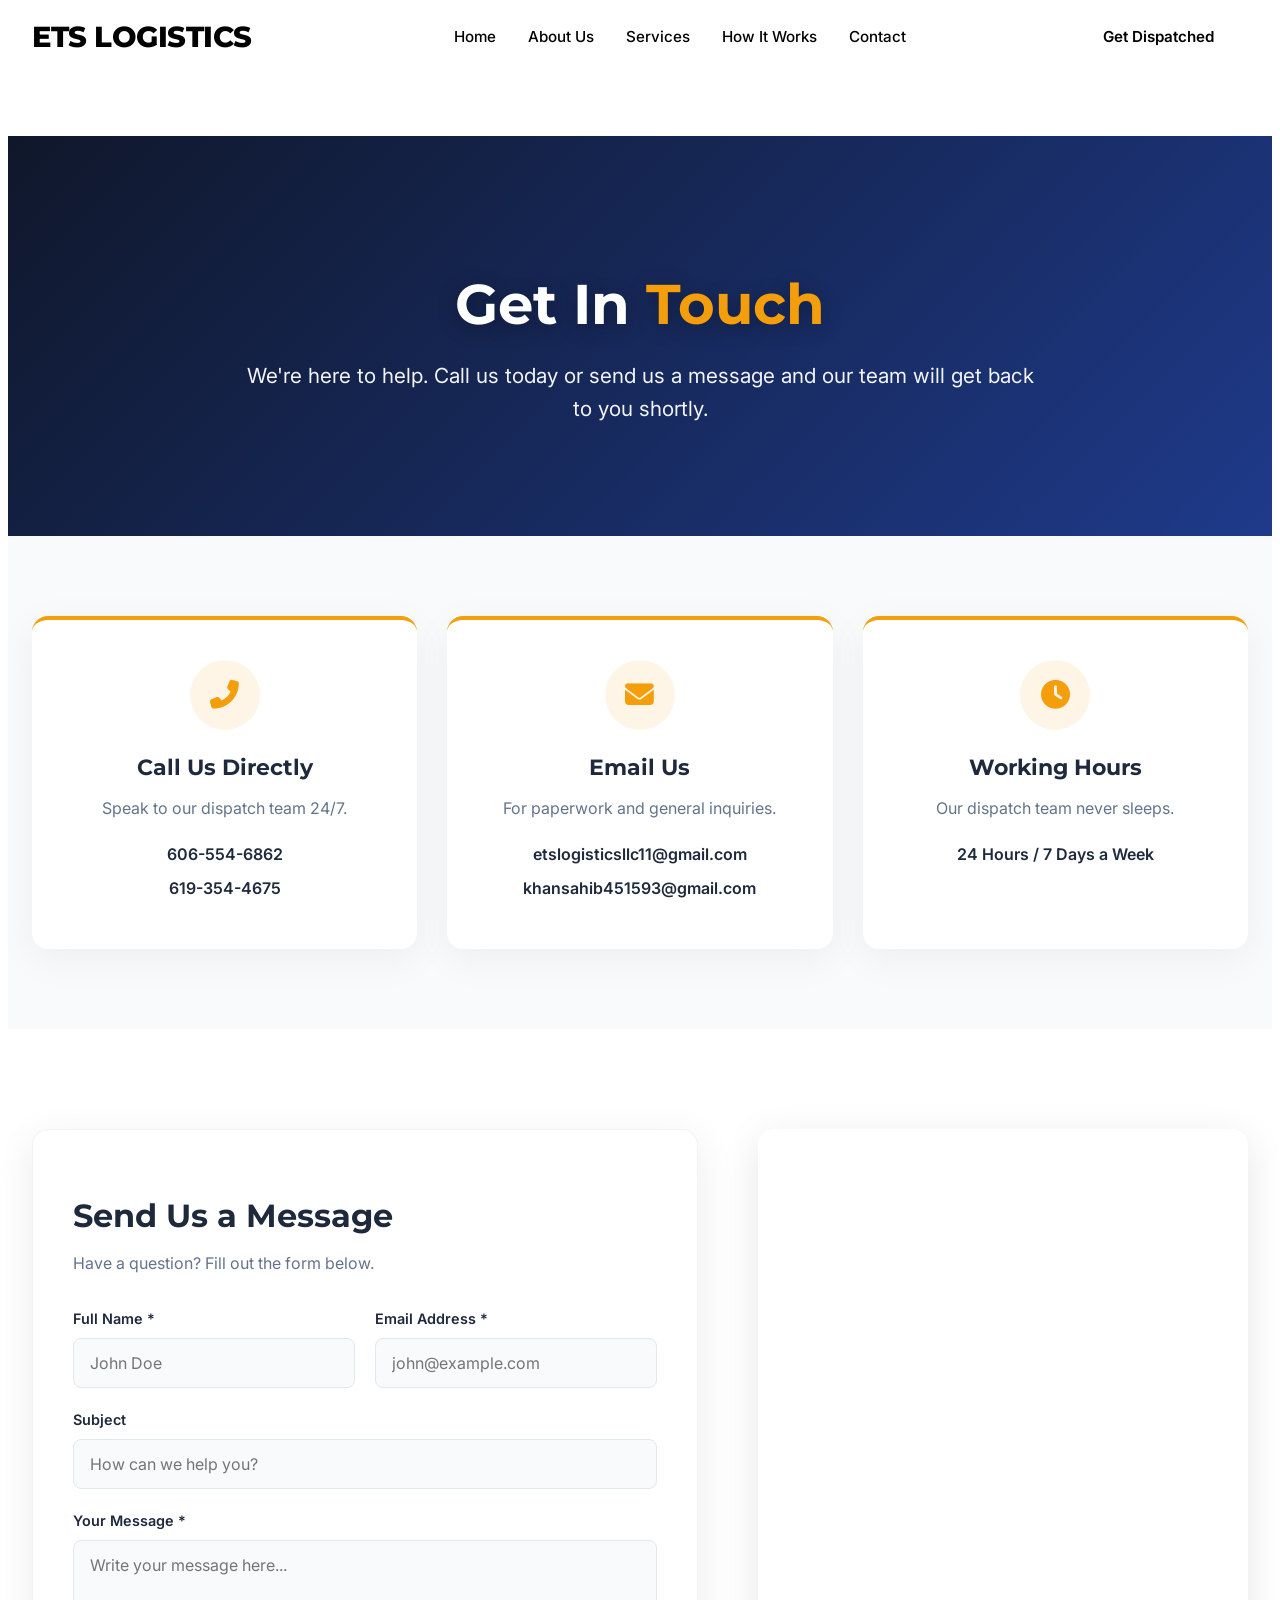
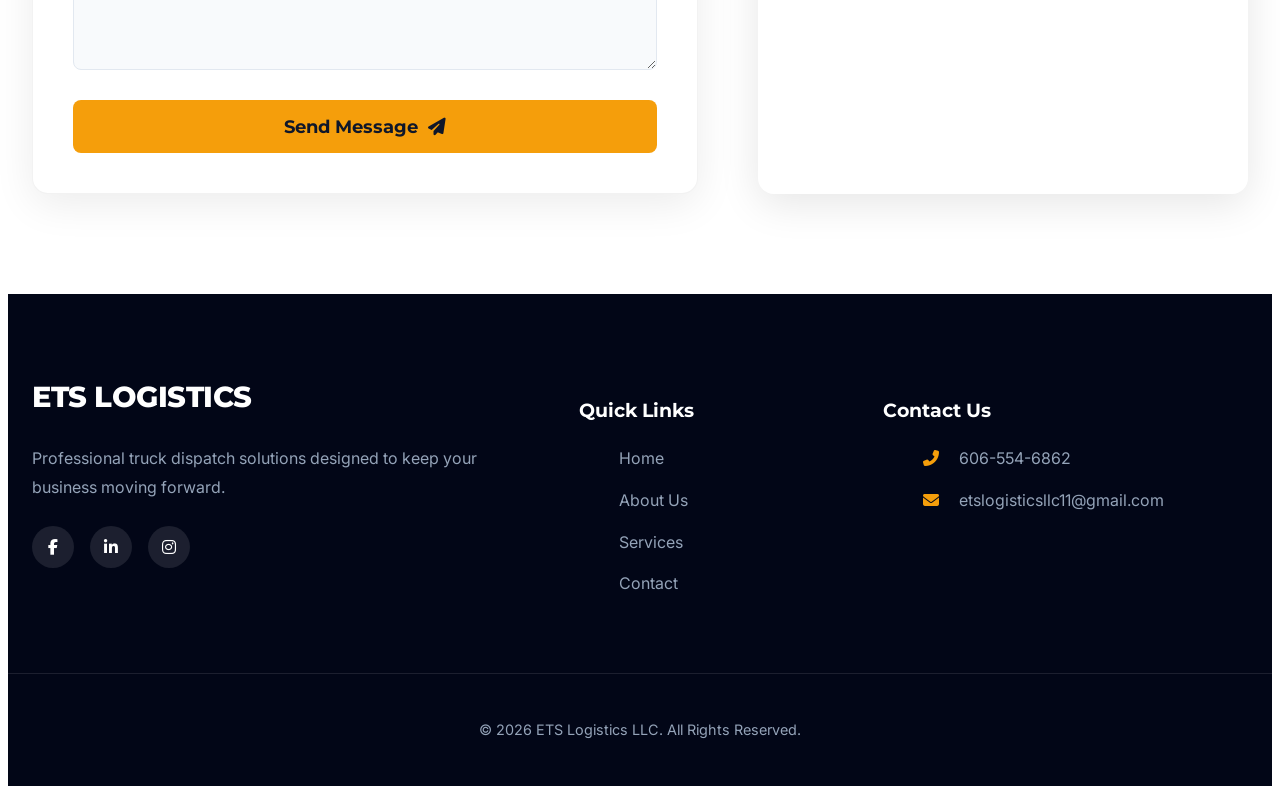
<file: contact.html>
<!DOCTYPE html>
<html lang="en">
<head>
    <meta charset="UTF-8">
    <meta name="viewport" content="width=device-width, initial-scale=1.0">
    <title>Contact Us | ETS Logistics LLC</title>
    <link href="https://fonts.googleapis.com/css2?family=Inter:wght@400;500;600&family=Montserrat:wght@600;700;800&display=swap" rel="stylesheet">
    <link rel="stylesheet" href="https://cdnjs.cloudflare.com/ajax/libs/font-awesome/6.4.0/css/all.min.css">
    <link rel="stylesheet" href="css/style.css">
    <link rel="stylesheet" href="css/contact.css">
</head>
<body>

    <!-- Navigation -->
    <header class="navbar">
        <div class="container nav-container">
            <a href="index.html" class="logo">ETS <span>LOGISTICS</span></a>
            <nav class="nav-menu">
                <ul>
                    <li><a href="index.html">Home</a></li>
                    <li><a href="about.html">About Us</a></li>
                    <li><a href="services.html">Services</a></li>
                    <li><a href="process.html">How It Works</a></li>
                    <li><a href="contact.html" class="active">Contact</a></li>
                </ul>
            </nav>
            <div class="nav-actions">
                <a href="dispatch.html" class="btn btn-primary">Get Dispatched</a>
                <div class="hamburger"><i class="fas fa-bars"></i></div>
            </div>
        </div>
    </header>

    <!-- Hero Section -->
    <section class="contact-hero">
        <div class="hero-bg-overlay"></div>
        <div class="container">
            <h1>Get In <span class="text-accent">Touch</span></h1>
            <p>We're here to help. Call us today or send us a message and our team will get back to you shortly.</p>
        </div>
    </section>

    <!-- Contact Info Cards -->
    <section class="contact-info-section">
        <div class="container">
            <div class="info-grid">
                <div class="info-card">
                    <div class="info-icon"><i class="fas fa-phone-alt"></i></div>
                    <h3>Call Us Directly</h3>
                    <p>Speak to our dispatch team 24/7.</p>
                    <a href="tel:6065546862" class="info-link">606-554-6862</a>
                    <a href="tel:6193544675" class="info-link">619-354-4675</a>
                </div>
                <div class="info-card">
                    <div class="info-icon"><i class="fas fa-envelope"></i></div>
                    <h3>Email Us</h3>
                    <p>For paperwork and general inquiries.</p>
                    <a href="mailto:etslogisticsllc11@gmail.com" class="info-link">etslogisticsllc11@gmail.com</a>
                    <a href="mailto:khansahib451593@gmail.com" class="info-link">khansahib451593@gmail.com</a>
                </div>
                <div class="info-card">
                    <div class="info-icon"><i class="fas fa-clock"></i></div>
                    <h3>Working Hours</h3>
                    <p>Our dispatch team never sleeps.</p>
                    <span class="info-link">24 Hours / 7 Days a Week</span>
                </div>
            </div>
        </div>
    </section>

    <!-- Form & Map Section -->
    <section class="contact-form-section section-padding">
        <div class="container">
            <div class="contact-grid">
                
                <!-- Contact Form -->
                <div class="contact-form-wrapper">
                    <h2>Send Us a Message</h2>
                    <p class="form-subtitle">Have a question? Fill out the form below.</p>
                    
                    <form class="contact-form" onsubmit="event.preventDefault(); alert('Thank you! Your message has been sent.');">
                        <div class="form-row">
                            <div class="form-group">
                                <label for="name">Full Name *</label>
                                <input type="text" id="name" placeholder="John Doe" required>
                            </div>
                            <div class="form-group">
                                <label for="email">Email Address *</label>
                                <input type="email" id="email" placeholder="john@example.com" required>
                            </div>
                        </div>

                        <div class="form-group full-width">
                            <label for="subject">Subject</label>
                            <input type="text" id="subject" placeholder="How can we help you?">
                        </div>

                        <div class="form-group full-width">
                            <label for="message">Your Message *</label>
                            <textarea id="message" rows="5" placeholder="Write your message here..." required></textarea>
                        </div>

                        <button type="submit" class="btn btn-submit">Send Message <i class="fas fa-paper-plane"></i></button>
                    </form>
                </div>

                <!-- Map Placeholder -->
                <div class="map-wrapper">
                    <iframe src="https://www.google.com/maps/embed?pb=!1m18!1m12!1m3!1d3022.1422937950287!2d-73.98731968482413!3d40.75889497932681!2m3!1f0!2f0!3f0!3m2!1i1024!2i768!4f13.1!3m3!1m2!1s0x89c25855c6480299%3A0x55194ec5a1ae072e!2sTimes%20Square!5e0!3m2!1sen!2sus!4v1620000000000!5m2!1sen!2sus" width="100%" height="100%" style="border:0;" allowfullscreen="" loading="lazy"></iframe>
                </div>

            </div>
        </div>
    </section>

    <!-- Footer -->
    <footer class="footer">
        <div class="container footer-grid">
            <div class="footer-about">
                <a href="index.html" class="logo">ETS <span>LOGISTICS</span></a>
                <p>Professional truck dispatch solutions designed to keep your business moving forward.</p>
                <div class="social-links">
                    <a href="#"><i class="fab fa-facebook-f"></i></a>
                    <a href="#"><i class="fab fa-linkedin-in"></i></a>
                    <a href="#"><i class="fab fa-instagram"></i></a>
                </div>
            </div>
            <div class="footer-links">
                <h4>Quick Links</h4>
                <ul>
                    <li><a href="index.html">Home</a></li>
                    <li><a href="about.html">About Us</a></li>
                    <li><a href="services.html">Services</a></li>
                    <li><a href="contact.html">Contact</a></li>
                </ul>
            </div>
            <div class="footer-contact">
                <h4>Contact Us</h4>
                <ul>
                    <li><i class="fas fa-phone-alt"></i> <a href="tel:6065546862">606-554-6862</a></li>
                    <li><i class="fas fa-envelope"></i> <a href="mailto:etslogisticsllc11@gmail.com">etslogisticsllc11@gmail.com</a></li>
                </ul>
            </div>
        </div>
        <div class="footer-bottom">
            <p>&copy; 2026 ETS Logistics LLC. All Rights Reserved.</p>
        </div>
    </footer>

    <button id="backToTop" class="back-to-top"><i class="fas fa-arrow-up"></i></button>

    <script src="js/script.js"></script>
</body>
</html>
</file>
<file: css/style.css>
/.nav-container {
    display: flex !important;
    justify-content: space-between !important;
    align-items: center !important;
    max-width: 1280px;
    margin: 0 auto;
    padding: 0 24px;
    width: 100%;
}
    --primary-dark: #020617;  /* Deeper Navy */
    --accent: #f59e0b;        /* Premium Gold/Orange */
    --accent-hover: #d97706;
    --white: #ffffff;
    --light-gray: #f8fafc;
    --text-dark: #1e293b;
    --text-light: #94a3b8;
    --transition: all 0.4s cubic-bezier(0.4, 0, 0.2, 1);
}

* {
    margin: 0;
    padding: 0;
    box-sizing: border-box;
}

html {
    scroll-behavior: smooth;
}

body {
    font-family: 'Inter', sans-serif;
    color: var(--text-dark);
    background-color: var(--white);
    line-height: 1.6;
    overflow-x: hidden;
}

h1, h2, h3, h4, h5, h6 {
    font-family: 'Montserrat', sans-serif;
    font-weight: 700;
    line-height: 1.2;
}

a {
    text-decoration: none;
    color: inherit;
    transition: var(--transition);
}

ul {
    list-style: none;
}

.container {
    max-width: 1280px;
    margin: 0 auto;
    padding: 0 24px;
}

.text-accent {
    color: var(--accent);
}

.section-padding {
    padding: 100px 0;
}

/* =========================================
   2. LOADER
   ========================================= */
.d
/* =========================================
   3. NAVIGATION
   ========================================= */
.navbar {
    position: fixed;
    top: 0;
    left: 0;
    width: 100%;
    background: rgba(15, 23, 42, 0.95);
    backdrop-filter: blur(10px);
    z-index: 1000;
    padding: 15px 0;
    border-bottom: 1px solid rgba(255,255,255,0.1);
}

.nav-container {
    display: flex;
    justify-content: space-between;
    align-items: center;
}

.logo {
    font-family: 'Montserrat', sans-serif;
    font-size: 1.8rem;
    font-weight: 800;
    color: var(--white);
    letter-spacing: -0.5px;
}

.logo span {
    color: var(--accent);
}

.nav-menu ul {
    display: flex;
    gap: 32px;
}

.nav-menu a {
    color: var(--white);
    font-weight: 500;
    font-size: 0.95rem;
    position: relative;
}

.nav-menu a::after {
    content: '';
    position: absolute;
    bottom: -5px;
    left: 0;
    width: 0;
    height: 2px;
    background: var(--accent);
    transition: var(--transition);
}

.nav-menu a:hover::after,
.nav-menu a.active::after {
    width: 100%;
}

.nav-actions {
    display: flex;
    align-items: center;
    gap: 20px;
}

.hamburger {
    display: none;
    color: var(--white);
    font-size: 1.5rem;
    cursor: pointer;
}

/* =========================================
   4. BUTTONS
   ========================================= */
.btn {
    display: inline-flex;
    align-items: center;
    gap: 8px;
    padding: 14px 32px;
    border-radius: 6px;
    font-weight: 600;
    font-size: 0.95rem;
    cursor: pointer;
    transition: var(--transition);
    border: 2px solid transparent;
}

.btn-primary {
    background: var(--accent);
    color: var(--primary);
}

.btn-primary:hover {
    background: var(--accent-hover);
    transform: translateY(-2px);
    box-shadow: 0 10px 25px rgba(245, 158, 11, 0.3);
}

.btn-outline {
    background: transparent;
    border-color: var(--white);
    color: var(--white);
}

.btn-outline:hover {
    background: var(--white);
    color: var(--primary);
}

.btn-text {
    background: transparent;
    color: var(--white);
    padding: 14px 0;
}

.btn-text:hover {
    color: var(--accent);
    gap: 12px;
}

.btn-accent {
    background: var(--accent);
    color: var(--primary);
}

.btn-accent:hover {
    background: var(--white);
    transform: translateY(-2px);
}

.btn-outline-light {
    background: transparent;
    border-color: var(--white);
    color: var(--white);
}

.btn-outline-light:hover {
    background: var(--white);
    color: var(--primary);
}

/* =========================================
   5. HERO SECTION
   ========================================= */
.hero {
    position: relative;
    height: 100vh;
    min-height: 700px;
    display: flex;
    align-items: center;
    background: url('https://images.unsplash.com/photo-1601584115197-04ecc0da31d7?q=80&w=2070&auto=format&fit=crop') center/cover no-repeat;
    color: var(--white);
}

.hero-overlay {
    position: absolute;
    top: 0;
    left: 0;
    width: 100%;
    height: 100%;
    background: linear-gradient(135deg, rgba(15, 23, 42, 0.95) 0%, rgba(15, 23, 42, 0.7) 100%);
}

.hero-content {
    position: relative;
    z-index: 2;
    max-width: 800px;
}

.hero-content h1 {
    font-size: 4rem;
    margin-bottom: 24px;
    line-height: 1.1;
}

.hero-content p {
    font-size: 1.25rem;
    margin-bottom: 40px;
    color: #cbd5e1;
    max-width: 600px;
}

.hero-buttons {
    display: flex;
    gap: 16px;
    flex-wrap: wrap;
}

.scroll-indicator {
    position: absolute;
    bottom: 40px;
    left: 50%;
    transform: translateX(-50%);
    display: flex;
    flex-direction: column;
    align-items: center;
    gap: 8px;
    color: var(--white);
    font-size: 0.9rem;
    animation: bounce 2s infinite;
}

@keyframes bounce {
    0%, 20%, 50%, 80%, 100% { transform: translateX(-50%) translateY(0); }
    40% { transform: translateX(-50%) translateY(-10px); }
    60% { transform: translateX(-50%) translateY(-5px); }
}

/* =========================================
   6. STATS SECTION
   ========================================= */
.stats-section {
    background: var(--primary);
    padding: 60px 0;
    border-bottom: 1px solid rgba(255,255,255,0.1);
}

.stats-grid {
    display: grid;
    grid-template-columns: repeat(4, 1fr);
    gap: 32px;
    text-align: center;
    color: var(--white);
}

.stat-item i {
    font-size: 2.5rem;
    color: var(--accent);
    margin-bottom: 16px;
}

.stat-item h3 {
    font-size: 3rem;
    display: inline;
}

.stat-item span {
    font-size: 2rem;
    color: var(--accent);
}

.stat-item p {
    color: var(--text-light);
    font-size: 1.1rem;
    margin-top: 8px;
}

/* =========================================
   7. WHY CHOOSE US
   ========================================= */
.why-choose {
    background: var(--light-gray);
}

.section-header {
    text-align: center;
    margin-bottom: 60px;
}

.sub-heading {
    color: var(--accent);
    text-transform: uppercase;
    letter-spacing: 2px;
    font-size: 0.9rem;
    margin-bottom: 12px;
}

.main-heading {
    font-size: 2.8rem;
    color: var(--primary);
}

.features-grid {
    display: grid;
    grid-template-columns: repeat(3, 1fr);
    gap: 32px;
}

.feature-card {
    background: var(--white);
    padding: 40px 32px;
    border-radius: 12px;
    box-shadow: 0 4px 20px rgba(0,0,0,0.05);
    transition: var(--transition);
    border: 1px solid transparent;
}

.feature-card:hover {
    transform: translateY(-10px);
    border-color: var(--accent);
    box-shadow: 0 20px 40px rgba(0,0,0,0.1);
}

.icon-box {
    width: 70px;
    height: 70px;
    background: rgba(245, 158, 11, 0.1);
    border-radius: 50%;
    display: flex;
    align-items: center;
    justify-content: center;
    margin-bottom: 24px;
}

.icon-box i {
    font-size: 1.8rem;
    color: var(--accent);
}

.feature-card h3 {
    font-size: 1.4rem;
    margin-bottom: 16px;
    color: var(--primary);
}

.feature-card p {
    color: var(--text-light);
    line-height: 1.7;
}

/* =========================================
   8. OPERATIONS SECTION
   ========================================= */
.operations-grid {
    display: grid;
    grid-template-columns: 1fr 1fr;
    gap: 60px;
    align-items: center;
}

.operations-image {
    position: relative;
    border-radius: 12px;
    overflow: hidden;
}

.operations-image img {
    width: 100%;
    height: 100%;
    object-fit: cover;
    border-radius: 12px;
    transition: var(--transition);
}

.operations-image:hover img {
    transform: scale(1.05);
}

.experience-badge {
    position: absolute;
    bottom: 30px;
    right: 30px;
    background: var(--accent);
    color: var(--primary);
    padding: 20px 30px;
    border-radius: 8px;
    text-align: center;
    box-shadow: 0 10px 30px rgba(0,0,0,0.2);
}

.experience-badge .years {
    display: block;
    font-size: 2.5rem;
    font-weight: 800;
    line-height: 1;
}

.experience-badge .text {
    font-size: 0.9rem;
    font-weight: 600;
    text-transform: uppercase;
}

.operations-content .sub-heading {
    text-align: left;
}

.operations-content .main-heading {
    margin-bottom: 24px;
}

.operations-content p {
    color: var(--text-light);
    margin-bottom: 32px;
    font-size: 1.1rem;
    line-height: 1.8;
}

.check-list li {
    display: flex;
    align-items: center;
    gap: 12px;
    margin-bottom: 16px;
    font-weight: 500;
    color: var(--primary);
}

.check-list i {
    color: var(--accent);
    font-size: 1.2rem;
}

/* =========================================
   9. CTA SECTION
   ========================================= */
.cta-section {
    background: var(--primary);
    padding: 100px 0;
    text-align: center;
    color: var(--white);
    position: relative;
    overflow: hidden;
}

.cta-section::before {
    content: '';
    position: absolute;
    top: -50%;
    left: -50%;
    width: 200%;
    height: 200%;
    background: radial-gradient(circle, rgba(245, 158, 11, 0.1) 0%, transparent 70%);
    pointer-events: none;
}

.cta-content {
    position: relative;
    z-index: 2;
}

.cta-content h2 {
    font-size: 3rem;
    margin-bottom: 20px;
}

.cta-content p {
    font-size: 1.2rem;
    color: var(--text-light);
    margin-bottom: 40px;
    max-width: 600px;
    margin-left: auto;
    margin-right: auto;
}

.cta-buttons {
    display: flex;
    justify-content: center;
    gap: 20px;
    flex-wrap: wrap;
}

/* =========================================
   10. FOOTER
   ========================================= */
.footer {
    background: var(--primary-dark);
    color: var(--white);
    padding-top: 80px;
}

.footer-grid {
    display: grid;
    grid-template-columns: 2fr 1fr 1.5fr;
    gap: 60px;
    padding-bottom: 60px;
    border-bottom: 1px solid rgba(255,255,255,0.1);
}

.footer-about p {
    color: var(--text-light);
    margin: 24px 0;
    line-height: 1.8;
}

.social-links {
    display: flex;
    gap: 16px;
}

.social-links a {
    width: 40px;
    height: 40px;
    background: rgba(255,255,255,0.1);
    border-radius: 50%;
    display: flex;
    align-items: center;
    justify-content: center;
    transition: var(--transition);
}

.social-links a:hover {
    background: var(--accent);
    color: var(--primary);
}

.footer-links h4,
.footer-contact h4 {
    font-size: 1.2rem;
    margin-bottom: 24px;
    color: var(--white);
}

.footer-links ul li,
.footer-contact ul li {
    margin-bottom: 16px;
}

.footer-links a,
.footer-contact a {
    color: var(--text-light);
    transition: var(--transition);
}

.footer-links a:hover,
.footer-contact a:hover {
    color: var(--accent);
    padding-left: 5px;
}

.footer-contact i {
    color: var(--accent);
    margin-right: 12px;
    width: 20px;
}

.footer-bottom {
    padding: 30px 0;
    text-align: center;
    color: var(--text-light);
    font-size: 0.9rem;
}

/* =========================================
   11. BACK TO TOP
   ========================================= */
.back-to-top {
    position: fixed;
    bottom: 30px;
    right: 30px;
    width: 50px;
    height: 50px;
    background: var(--accent);
    color: var(--primary);
    border: none;
    border-radius: 50%;
    font-size: 1.2rem;
    cursor: pointer;
    opacity: 0;
    visibility: hidden;
    transition: var(--transition);
    z-index: 999;
    box-shadow: 0 4px 15px rgba(245, 158, 11, 0.4);
}

.back-to-top.visible {
    opacity: 1;
    visibility: visible;
}

.back-to-top:hover {
    transform: translateY(-5px);
    background: var(--white);
}

/* =========================================
   12. RESPONSIVE DESIGN
   ========================================= */
@media (max-width: 1024px) {
    .hero-content h1 { font-size: 3rem; }
    .features-grid { grid-template-columns: repeat(2, 1fr); }
    .operations-grid { grid-template-columns: 1fr; gap: 40px; }
    .footer-grid { grid-template-columns: 1fr 1fr; }
}

@media (max-width: 768px) {
    .nav-menu {
        position: fixed;
        top: 70px;
        right: -100%;
        width: 100%;
        height: calc(100vh - 70px);
        background: var(--primary);
        flex-direction: column;
        align-items: center;
        padding-top: 40px;
        transition: var(--transition);
    }
    
    .nav-menu.active {
        right: 0;
    }
    
    .nav-menu ul {
        flex-direction: column;
        align-items: center;
        gap: 32px;
    }
    
    .hamburger { display: block; }
    .nav-actions .btn { display: none; }
    
    .hero-content h1 { font-size: 2.5rem; }
    .stats-grid { grid-template-columns: repeat(2, 1fr); gap: 40px; }
    .features-grid { grid-template-columns: 1fr; }
    .footer-grid { grid-template-columns: 1fr; gap: 40px; }
    .cta-content h2 { font-size: 2rem; }
}
</file>
<file: css/contact.css>
/* Contact Page Styles */
.text-accent { color: #f59e0b; }
.section-padding { padding: 100px 0; }

/* Contact Hero */
.contact-hero {
    position: relative;
    height: 400px;
    display: flex;
    align-items: center;
    justify-content: center;
    background: linear-gradient(135deg, #0f172a 0%, #1e3a8a 100%);
    margin-top: 70px;
    overflow: hidden;
    text-align: center;
    color: white;
}

.hero-bg-overlay {
    position: absolute;
    top: 0; left: 0; width: 100%; height: 100%;
    background: url('https://images.pexels.com/photos/3184292/pexels-photo-3184292.jpeg?w=1920&h=600&fit=crop') center/cover;
    opacity: 0.15;
}

.contact-hero .container { position: relative; z-index: 2; max-width: 800px; }
.contact-hero h1 { font-size: 3.5rem; margin-bottom: 16px; text-shadow: 0 4px 20px rgba(0,0,0,0.3); font-family: 'Montserrat', sans-serif; font-weight: 700; }
.contact-hero p { font-size: 1.3rem; opacity: 0.95; font-family: 'Inter', sans-serif; }

/* Info Cards Section */
.contact-info-section {
    padding: 80px 0;
    background: #f8fafc;
}

.info-grid {
    display: grid;
    grid-template-columns: repeat(auto-fit, minmax(300px, 1fr));
    gap: 30px;
}

.info-card {
    background: white;
    padding: 40px 30px;
    border-radius: 16px;
    text-align: center;
    box-shadow: 0 10px 40px rgba(0,0,0,0.05);
    transition: all 0.4s ease;
    border-top: 4px solid #f59e0b;
}

.info-card:hover { transform: translateY(-10px); box-shadow: 0 20px 50px rgba(0,0,0,0.1); }

.info-icon {
    width: 70px; height: 70px;
    background: rgba(245, 158, 11, 0.1);
    border-radius: 50%;
    display: flex; align-items: center; justify-content: center;
    margin: 0 auto 24px;
}

.info-icon i { font-size: 1.8rem; color: #f59e0b; }
.info-card h3 { font-size: 1.4rem; color: #1e293b; margin-bottom: 12px; font-family: 'Montserrat', sans-serif; }
.info-card p { color: #64748b; margin-bottom: 20px; font-family: 'Inter', sans-serif; }

.info-link {
    display: block;
    color: #1e293b;
    font-weight: 600;
    text-decoration: none;
    margin-bottom: 8px;
    transition: all 0.3s ease;
    font-family: 'Inter', sans-serif;
}

.info-link:hover { color: #f59e0b; }

/* Form & Map Grid */
.contact-grid {
    display: grid;
    grid-template-columns: 1fr 1fr;
    gap: 60px;
    align-items: start;
}

/* Form Styles */
.contact-form-wrapper {
    background: white;
    padding: 40px;
    border-radius: 16px;
    box-shadow: 0 10px 40px rgba(0,0,0,0.08);
    border: 1px solid rgba(0,0,0,0.05);
}

.contact-form-wrapper h2 { font-size: 2rem; color: #1e293b; margin-bottom: 10px; font-family: 'Montserrat', sans-serif; }
.form-subtitle { color: #64748b; margin-bottom: 30px; font-family: 'Inter', sans-serif; }

.contact-form { display: flex; flex-direction: column; gap: 20px; }
.form-row { display: grid; grid-template-columns: 1fr 1fr; gap: 20px; }
.form-group { display: flex; flex-direction: column; gap: 8px; }
.form-group.full-width { grid-column: 1 / -1; }

.form-group label { font-weight: 600; color: #1e293b; font-size: 0.9rem; font-family: 'Inter', sans-serif; }

.form-group input, .form-group textarea {
    padding: 14px 16px;
    border: 1px solid #e2e8f0;
    border-radius: 8px;
    font-size: 1rem;
    font-family: 'Inter', sans-serif;
    transition: all 0.3s ease;
    background: #f8fafc;
}

.form-group input:focus, .form-group textarea:focus {
    outline: none;
    border-color: #f59e0b;
    background: white;
    box-shadow: 0 0 0 3px rgba(245, 158, 11, 0.1);
}

.btn-submit {
    background: #f59e0b;
    color: #0f172a;
    border: none;
    padding: 16px;
    border-radius: 8px;
    font-size: 1.1rem;
    font-weight: 700;
    cursor: pointer;
    transition: all 0.3s ease;
    font-family: 'Montserrat', sans-serif;
    display: flex;
    align-items: center;
    justify-content: center;
    gap: 10px;
    margin-top: 10px;
}

.btn-submit:hover { background: #d97706; transform: translateY(-2px); box-shadow: 0 10px 25px rgba(245, 158, 11, 0.3); }

/* Map Styles */
.map-wrapper {
    height: 100%;
    min-height: 500px;
    border-radius: 16px;
    overflow: hidden;
    box-shadow: 0 10px 40px rgba(0,0,0,0.1);
}

.map-wrapper iframe { width: 100%; height: 100%; min-height: 500px; }

/* Footer & Back to Top */
.footer { background: #020617; color: white; padding-top: 80px; }
.footer-grid { display: grid; grid-template-columns: 2fr 1fr 1.5fr; gap: 60px; padding-bottom: 60px; border-bottom: 1px solid rgba(255,255,255,0.1); }
.footer-about p { color: #94a3b8; margin: 24px 0; line-height: 1.8; }
.social-links { display: flex; gap: 16px; }
.social-links a { width: 42px; height: 42px; background: rgba(255,255,255,0.1); border-radius: 50%; display: flex; align-items: center; justify-content: center; color: white; transition: all 0.3s ease; }
.social-links a:hover { background: #f59e0b; color: #0f172a; transform: translateY(-3px); }
.footer-links h4, .footer-contact h4 { font-size: 1.2rem; margin-bottom: 24px; }
.footer-links ul li, .footer-contact ul li { margin-bottom: 16px; }
.footer-links a, .footer-contact a { color: #94a3b8; transition: all 0.3s ease; }
.footer-links a:hover, .footer-contact a:hover { color: #f59e0b; padding-left: 5px; }
.footer-contact i { color: #f59e0b; margin-right: 12px; }
.footer-bottom { padding: 30px 0; text-align: center; color: #94a3b8; font-size: 0.9rem; }
.back-to-top { position: fixed; bottom: 30px; right: 30px; width: 50px; height: 50px; background: #f59e0b; color: #0f172a; border: none; border-radius: 50%; font-size: 1.2rem; cursor: pointer; opacity: 0; visibility: hidden; transition: all 0.4s ease; z-index: 999; }
.back-to-top.visible { opacity: 1; visibility: visible; }

/* Responsive */
@media (max-width: 968px) {
    .contact-grid { grid-template-columns: 1fr; gap: 40px; }
    .map-wrapper { min-height: 300px; }
    .map-wrapper iframe { min-height: 300px; }
    .contact-hero h1 { font-size: 2.5rem; }
    .form-row { grid-template-columns: 1fr; }
    .contact-form-wrapper { padding: 30px 20px; }
    .nav-menu { position: fixed; top: 70px; right: -100%; width: 100%; height: calc(100vh - 70px); background: #0f172a; flex-direction: column; align-items: center; padding-top: 40px; transition: all 0.4s ease; }
    .nav-menu.active { right: 0; }
    .nav-menu ul { flex-direction: column; align-items: center; gap: 32px; }
    .hamburger { display: block; color: white; font-size: 1.5rem; cursor: pointer; }
    .nav-actions .btn { display: none; }
    .footer-grid { grid-template-columns: 1fr; gap: 40px; }
}
</file>
